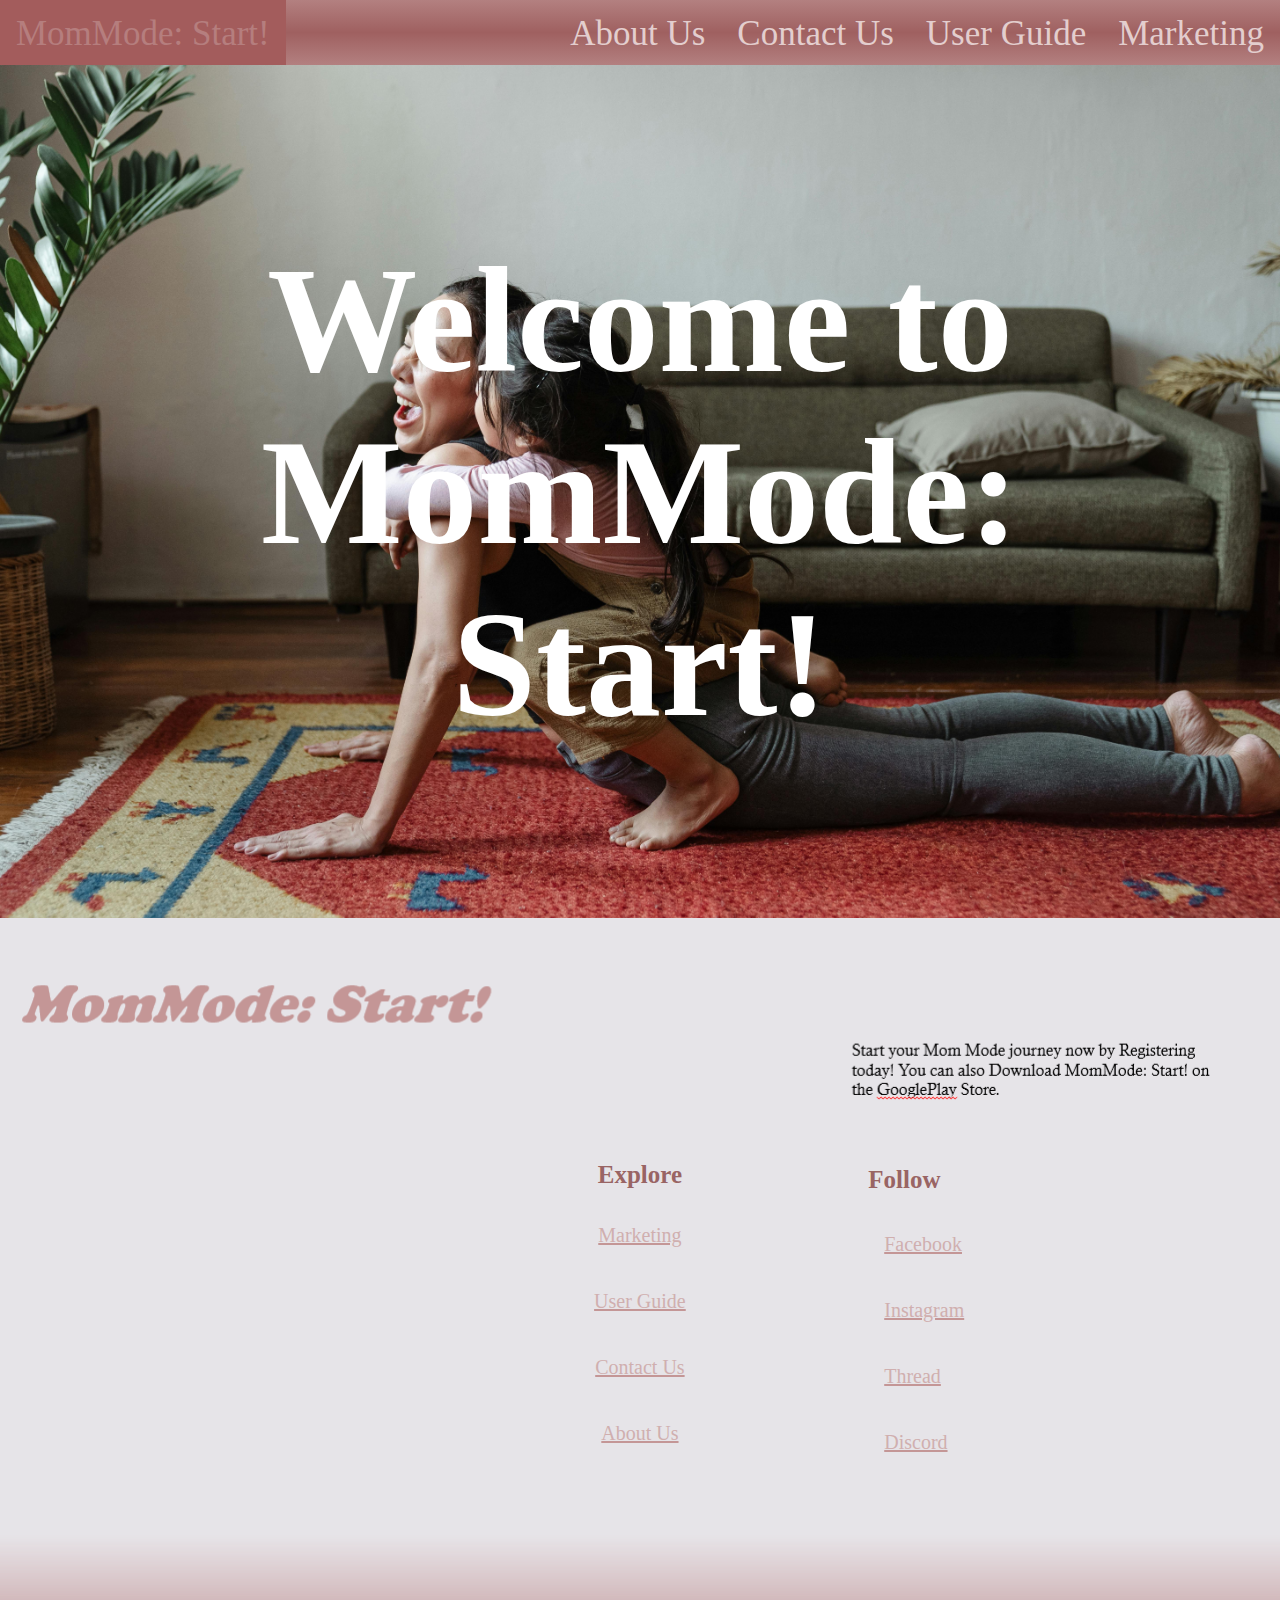
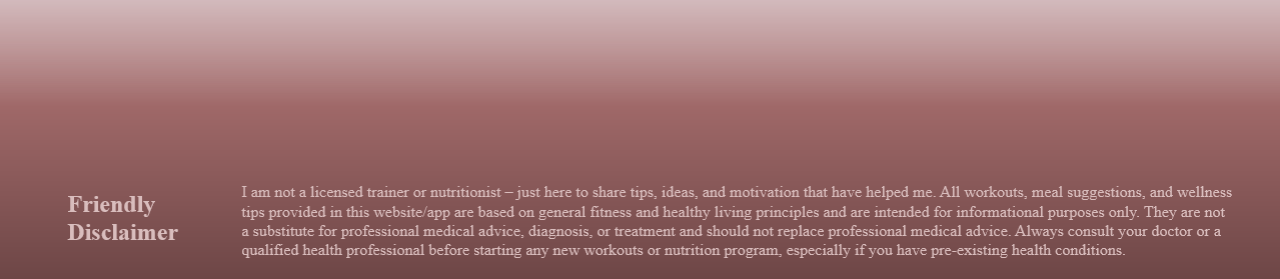
<file: index.html>
<!DOCTYPE html>

<html lang="en">


<head>
	<link rel="StyleSheet" type="text/css" href="MomMode_Start.css">
	
</head>

<body>
	<div class="topnav">
		<a href="index.html"  style="float:left">MomMode: Start!</a>
		<a href="MomMode_Marketing.html">Marketing</a>
		<a href="MomMode_UserGuide.html">User Guide</a>
		<a href="MomMode_Applications.html">Contact Us</a>
		<a href="MomMode_About.html">About Us</a>
	</div>
	<div class="container">
		<img src="Images/YogaMama.jpg" class="center" style="height: auto; width: 100%;">
		<div class="centered"><h4>Welcome to MomMode: Start!</h4></div>
	</div>
	<br>
	<img src="Images/FooterHead.png" class="center" style="height: auto; width: 100%;">
	<br>
	<div class="row">
		<div class="column">
			<h2></h2>
			<ul class="explore">
			<p style="text-align:left;"><u></u></p>
			<p style="text-align:left;"><u></u></p>
			<p style="text-align:left;"><u></u></p>
			</ul>
		</div>
  
		<div class="column">
			<h2>Explore</h2>
			<div class="links">
				<p><u><a href="MomMode_Marketing.html" style="text-align:center">Marketing</a></u></p>
				<p><u><a href="MomMode_UserGuide.html" style="text-align:center">User Guide</a></u></p>
				<p><u><a href="MomMode_Applications.html" style="text-align:center">Contact Us</a></u></p>
				<p><u><a href="MomMode_About.html" style="text-align:center">About Us</a></u></p>
			</div>
		</div>
  
		<div class="column">
			<h3>Follow</h3>
			<div class="links">
				<p><u><a href="MomMode_Marketing.html" style="text-align:left">Facebook</a></u></p>
				<p><u><a href="MomMode_UserGuide.html" style="text-align:left">Instagram</a></u></p>
				<p><u><a href="MomMode_Applications.html" style="text-align:left">Thread</a></u></p>
				<p><u><a href="MomMode_About.html" style="text-align:left">Discord</a></u></p>
			</div>
		</div>
	</div>
	<br>
	<br>
	<img src="Images/FooterBottom.png" class="center" style="height: auto; width: 100%;">
</body>
</file>
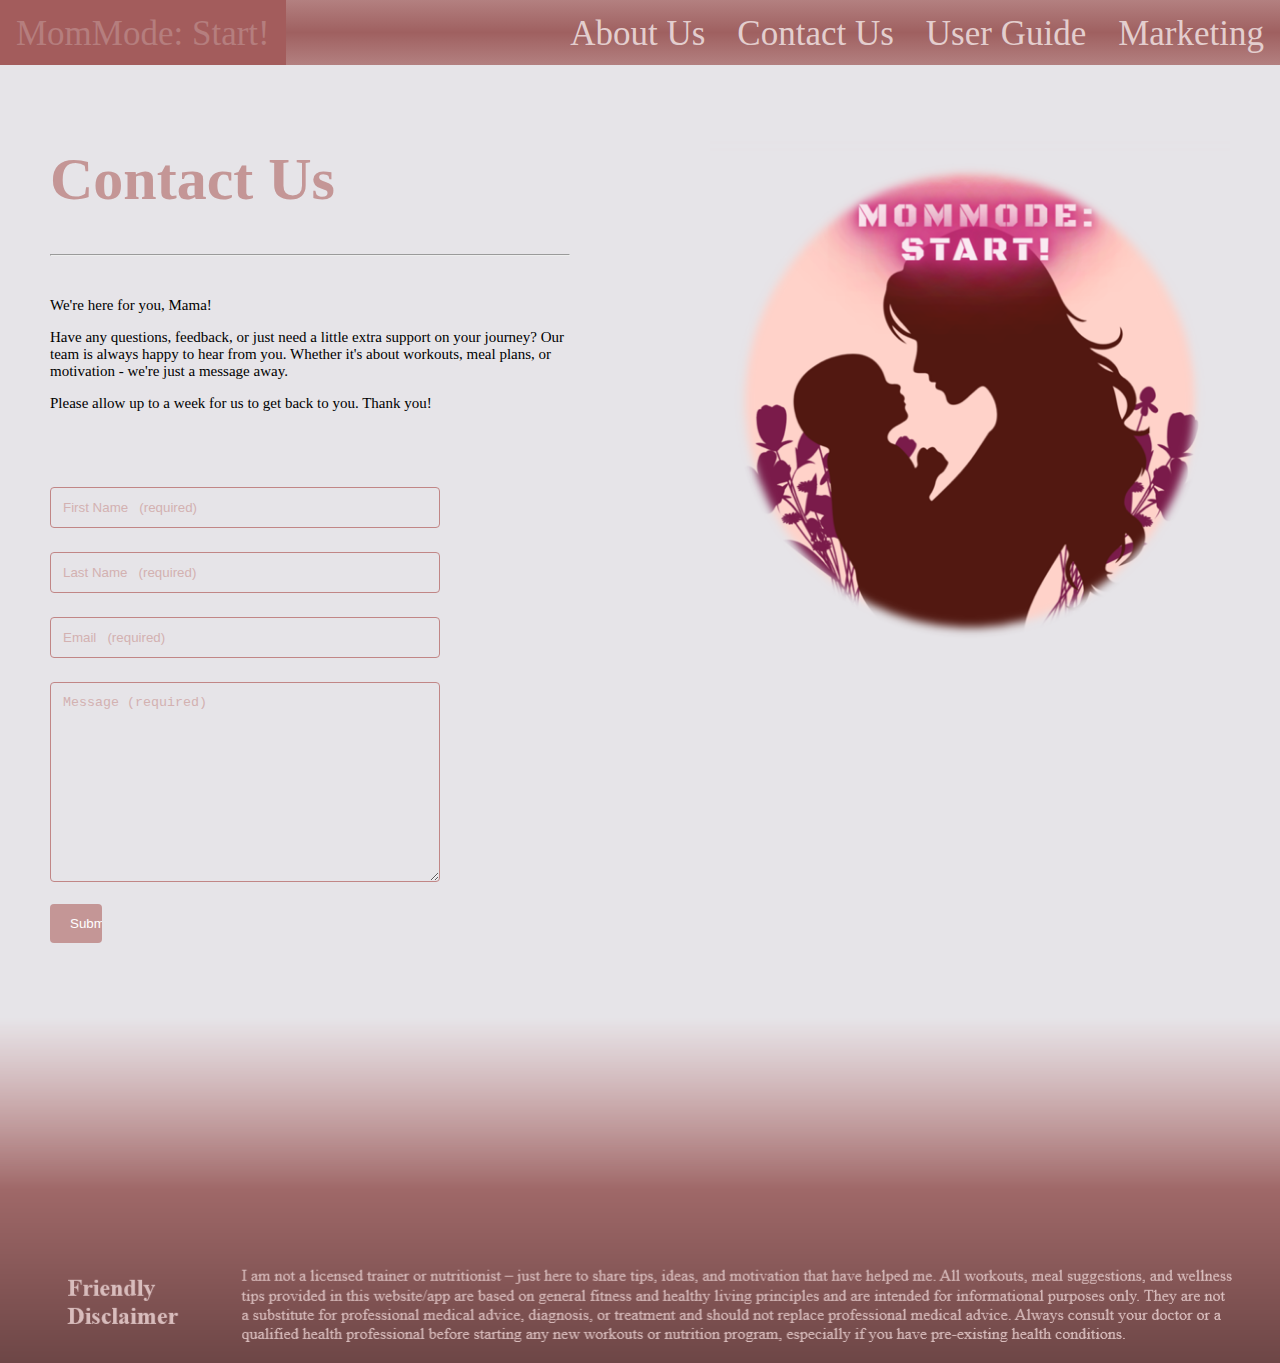
<file: MomMode_Applications.html>
<!DOCTYPE html>

<html lang="en">


<head>
	<link rel="StyleSheet" type="text/css" href="MomMode_Applications.css">
	
</head>

<body>
	<div class="topnav">
		<a href="index.html"  style="float:left">MomMode: Start!</a>
		<a href="MomMode_Marketing.html">Marketing</a>
		<a href="MomMode_UserGuide.html">User Guide</a>
		<a href="MomMode_Applications.html">Contact Us</a>
		<a href="MomMode_About.html">About Us</a>
	</div>
	
	<div class="row">
		<div class="leftcolumn">
			<div class="card">
				<h1>Contact Us</h1>
				<hr>
				<br>
				<p>We're here for you, Mama!</p>
				<p>Have any questions, feedback, or just need a little extra support on your journey? Our team is always happy to hear from you. Whether it's about workouts, meal plans, or motivation - we're just a message away.</p>
				<p>Please allow up to a week for us to get back to you. Thank you!</p>
				<br>
				<br>
				<br>
				<div class="container">
					<form action="https://formsubmit.co/mommode_start@yahoo.com" method="POST">
					
					<input type="hidden" name="_next" value="file:///C:/Users/coron/OneDrive/Documents/School/CAPSTONE/Website%20Code/Success.html">
					
						<div class="row">
							<div class="col-75">
								<input type="text" name="firstname" placeholder="First Name   (required)" required>
							</div>
						</div>
						<br>
						<div class="row">
							<div class="col-75">
								<input type="text" name="lastname" placeholder="Last Name   (required)" required>
							</div>
						</div>
						<br>
						<div class="row">
							<div class="col-75">
								<input type="email" id="email" name="email" placeholder="Email   (required)" required>
							</div>
						</div>
						<br>
						<div class="row">
							<div class="col-75">
								<textarea name="message" placeholder="Message (required)" style="height:200px" required></textarea>
							</div>
						</div>
						<br>
						<div class="row">
							<input type="submit" value="Submit">
						</div>
					</form>
				</div>
			</div>
		</div>
		
		<div class="rightcolumn">
			<div class="piccard">
				<br>
				<br>
				<img src="Images/MomModeIcon.png" style="height: 1000;">
			</div>
		</div>
	</div>
	<br>
	<br>
	<br>
	<img src="Images/FooterBottom.png" class="center" style="height: auto; width: 100%;">
</body>
</file>
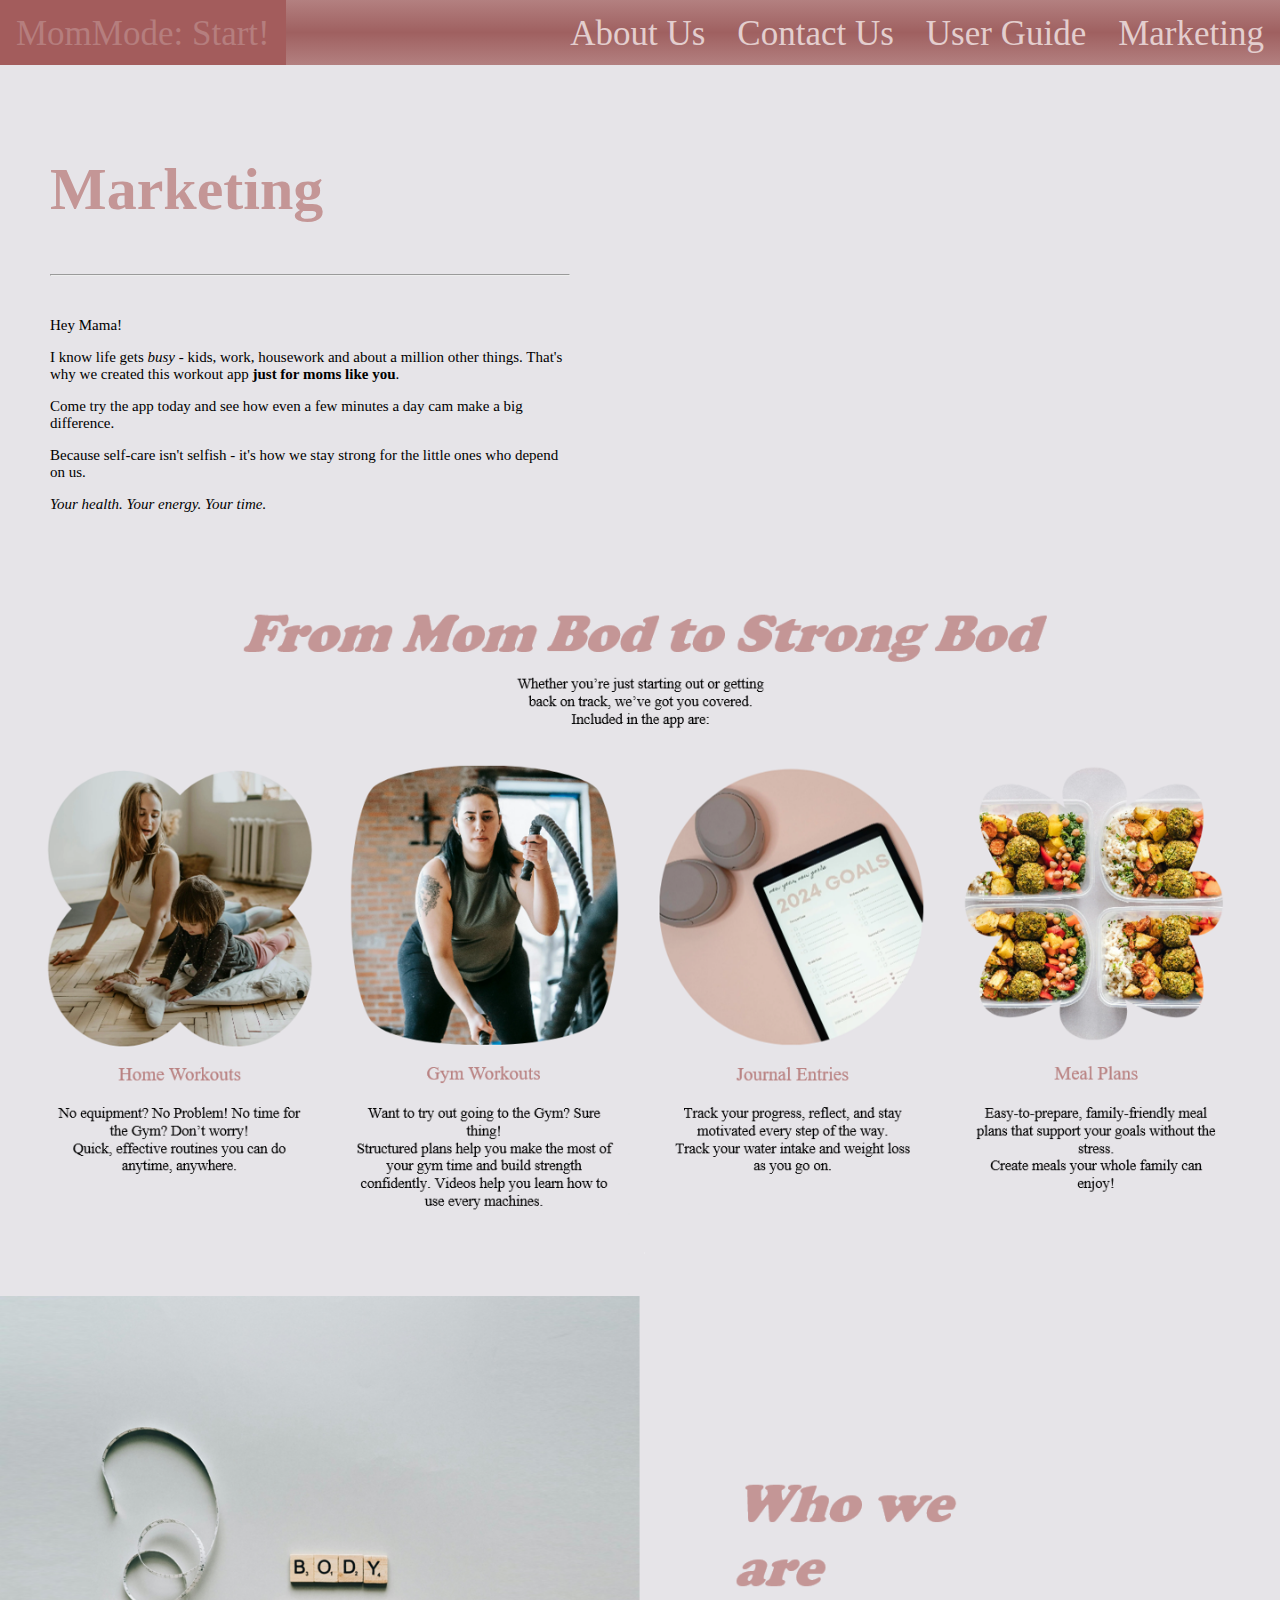
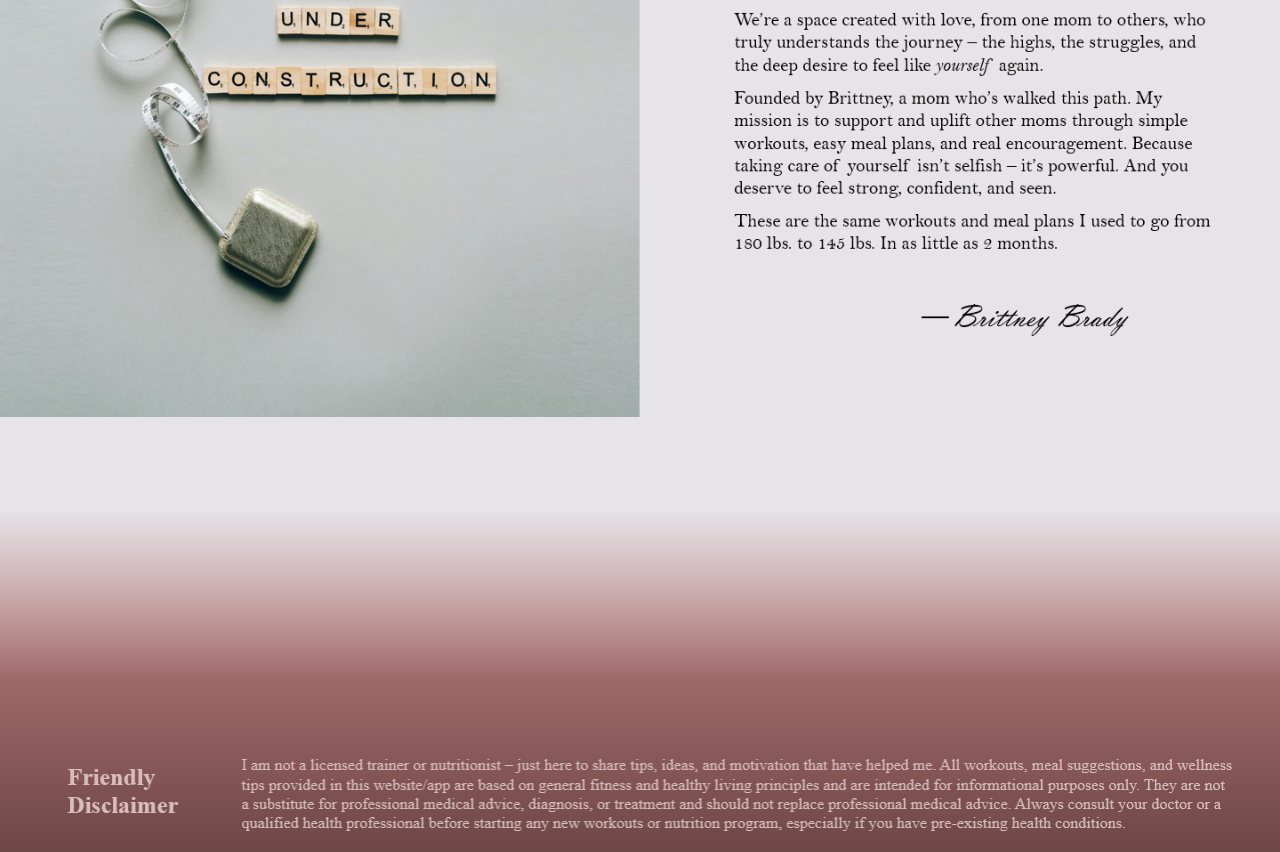
<file: MomMode_Marketing.html>
<!DOCTYPE html>

<html lang="en">


<head>
	<link rel="StyleSheet" type="text/css" href="MomMode_Marketing.css">
	
</head>

<body>
	<div class="topnav">
		<a href="index.html"  style="float:left">MomMode: Start!</a>
		<a href="MomMode_Marketing.html">Marketing</a>
		<a href="MomMode_UserGuide.html">User Guide</a>
		<a href="MomMode_Applications.html">Contact Us</a>
		<a href="MomMode_About.html">About Us</a>
	</div>
	<div class="leftcolumn">
			<div class="card">
				<h2>Marketing</h2>
				<hr>
				<br>
				<p>Hey Mama!</p>
				<p>I know life gets <i>busy</i> - kids, work, housework and about a million other things. That's why we created this workout app <b>just for moms like you</b>.</p>
				<p>Come try the app today and see how even a few minutes a day cam make a big difference.</p>
				<p>Because self-care isn't selfish - it's how we stay strong for the little ones who depend on us.</p>
				<p><i>Your health. Your energy. Your time.</i></p>
			</div>
		</div>
	</div>
	<br>
	<img src="Images/HomePage1.png" class="center" style="height: auto; width: 100%;">
	<br>
	<br>
	<img src="Images/HomePage2.png" class="center" style="height: auto; width: 100%;">
	<br>
	<br>
	<br>
	<br>
	<br>
	<img src="Images/FooterBottom.png" class="center" style="height: auto; width: 100%;">
</body>
</file>
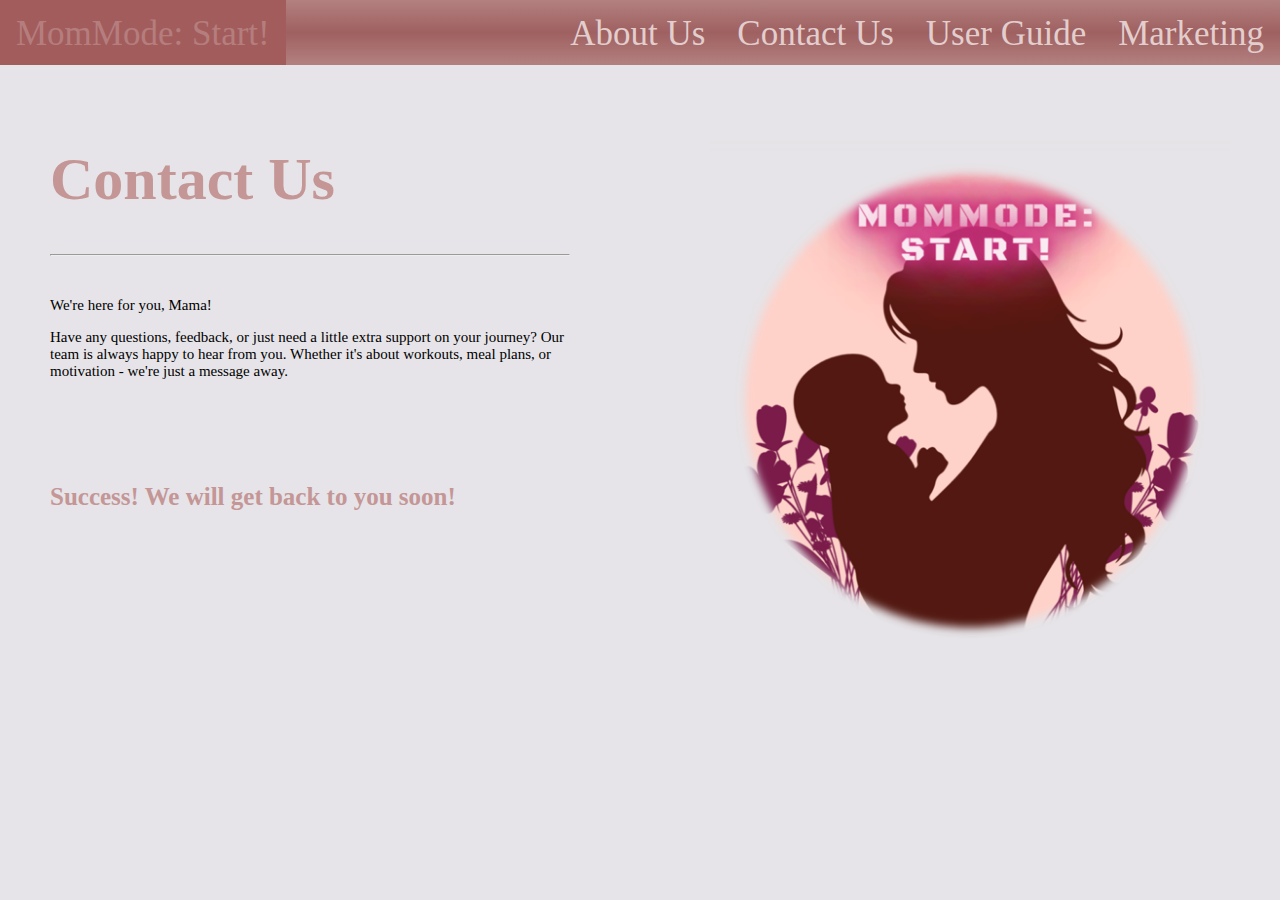
<file: Success.html>
<!DOCTYPE html>

<html lang="en">


<head>
	<link rel="StyleSheet" type="text/css" href="MomMode_Applications.css">
	
</head>

<body>
	<div class="topnav">
		<a href="index.html"  style="float:left">MomMode: Start!</a>
		<a href="MomMode_Marketing.html">Marketing</a>
		<a href="MomMode_UserGuide.html">User Guide</a>
		<a href="MomMode_Applications.html">Contact Us</a>
		<a href="MomMode_About.html">About Us</a>
	</div>
	
	<div class="row">
		<div class="leftcolumn">
			<div class="card">
				<h1>Contact Us</h1>
				<hr>
				<br>
				<p>We're here for you, Mama!</p>
				<p>Have any questions, feedback, or just need a little extra support on your journey? Our team is always happy to hear from you. Whether it's about workouts, meal plans, or motivation - we're just a message away.</p>
				<br>
				<br>
				<br>
				<div class="container">
					<p><h4>Success! We will get back to you soon!</h4></p>
				</div>
			</div>
		</div>
		
		<div class="rightcolumn">
			<div class="piccard">
				<br>
				<br>
				<img src="Images/MomModeIcon.png" style="height: 1000;">
			</div>
		</div>
	</div>
</body>
</file>
<file: MomMode_Start.css>
* {
  box-sizing: border-box;
}

body{
	background-color: #e6e4e8;
	margin: 25px 50px 25px 50px;
	margin: 0;
	
/*
	background-image: url(Images/YogaMama.jpg);
	background-repeat: no-repeat;
	background-attachment: fixed;
	background-size: contain;
	background-repeat: no-repeat;
	border: 1px solid red;
/*use the word 'Cover' for the background image size to autofit the window size on any device.*/
}

/* Style the header */
.header {
  background-color: #f1f1f1;
  padding: 20px;
  text-align: center;
}
h1{
	color: #006400;
	text-align: center;
}
h2 {
	text-align: center;
	font-size: 25px;
	color: #996464;
}
h3 {
	text-align: left;
	font-size: 25px;
	color: #996464;
}
h4 {
	font-size: 150px;
}
p {
	font-family: "Times New Roman", Times, serif;
	font-size: 15px;
	text-align: justify;
	color: #c49696;
}
span.boldtext {
	font-weight: bold;
}
span.italic {
	font-style: italic;
}
.center {
	display: block;
	margin-left: auto;
	margin-right: auto;
	width: 75%;
}

/*Navigation Menu Bar*/
.topnav{
	overflow: hidden;
	background-image: linear-gradient(to bottom, rgba(179,128,128,1), rgba(159,96,96,1), rgba(179,128,128,1));
	height: 65px;
}
/* Styling the links */
.topnav a {
	float: right;
	display: block;
	color: #e3cece;
	text-align: center;
	font-size: 35px;
	padding: 14px 16px;
	text-decoration: none;
}
/*Changing the hover color*/
.topnav a:hover {
	background-color: #a35c5c;
	color: #b57e7e;
}

/* Create three equal columns that floats next to each other */
.column {
  float: left;
  width: 33.33%;
  padding: 15px;
}

/* Clear floats after the columns */
.row::after {
  content: "";
  display: table;
  clear: both;
}

/* Responsive layout - makes the three columns stack on top of each other instead of next to each other */
@media screen and (max-width:600px) {
  .column {
    width: 100%;
  }
}

/* Explore links as List Types */
ul.explore {
	text-align: right;
	list-style-type: none;
	margin: 0;
	padding: 0;
}
.links a {
	display: block;
	color: #d0afaf;
	text-align: center;
	font-size: 20px;
	padding: 14px 16px;
	text-decoration: none;
}

/* Follow links as List Types */
ul.follow {
	text-align: left;
	list-style-type: none;
	margin: 0;
	padding: 0;
}
/* Images */
img {
	display: block;
	width: 100%;
	height: auto;
}
/* Container holding the image and the text */
.container {
	position: relative;
	text-align: center;
	color: white;
}

/* Centered Text */

.centered {
	position: absolute;
	top: 50%;
	left: 50%;
	transform: translate(-50%, -50%);
}

/*
.footer {
	padding: 200px;
	text-align: center;
	background: url(Images/Footer.png);
	height: auto;
	width: 100%;
	margin-top: 20px;
}
*/
/*
Fake image
.fakeimg {
  background-color: #e6e4e8;
  img src="img_girl.jpg"
  width: 100%;
  padding: 20px;
}
*/
</file>
<file: MomMode_Applications.css>
* {
  box-sizing: border-box;
}

/* Header Title */
.header {
	padding: 30px;
	text-align: center;
	background: #e6e4e8;
}

h1 {
	color: #c49696;
	font-family: Cooper Black;
	font-size: 60px;
	text-align: left;
}

h2 {
	color: RosyBrown;
	font-family: Mistral;
	font-size: 70px;
	text-align: left;
}

h3 {
	text-align: center;
	font-size: 25px;
	color: #996464;
}

h4 {
	text-align: left;
	font-size: 25px;
	color: #996464;
}

h4 {
	color: #c49696;
}


body{
	background-color: #e6e4e8;
	margin: 25px 50px 25px 50px;
	margin: 0;
}

p {
	font-family: Verdana;
	font-size: 15px;
	text-align: left;
}
span.boldtext {
	font-weight: bold;
}
span.italic {
	font-style: italic;
}
.center {
	display: block;
	margin-left: auto;
	margin-right: auto;
	width: 75%;
}

/*Navigation Menu Bar*/
.topnav{
	overflow: hidden;
	background-image: linear-gradient(to bottom, rgba(179,128,128,1), rgba(159,96,96,1), rgba(179,128,128,1));
	height: 65px;
}
/* Styling the links */
.topnav a {
	float: right;
	display: block;
	color: #e3cece;
	text-align: center;
	font-size: 35px;
	padding: 14px 16px;
	text-decoration: none;
}
/*Changing the hover color*/
.topnav a:hover {
	background-color: #a35c5c;
	color: #b57e7e;
}

/*Left and Right Column Layout Codes*/
* {
	box-sizing: border-box;
}
		/*Left*/
.leftcolumn {
	float: left;
	width: 50%;
	padding-right: 50px;
}
		/*Right*/
.rightcolumn {
	float: right;
	width: 50%;
	padding-left: 50px;
}
		/*Row Floats after the columns*/
.row:"after" {
	content: "";
	display: table;
	clear: both;
}
		/*Responsive layout - makes the 2 columns stack on top of each other instead of next to each other*/
@media screen and (max-width:600px) {
	.leftcolumn {
		width: 75%;
	}
}
@media screen and (max-width: 600px) {
	.rightcolumn {
		width: 25%;
	}
}
@media screen and (max-width: 800px) {
	.leftcolumn, .rightcolumn {
		width: 100%;
		padding: 0;
	}
}

.card {
	background-color: #e6e4e8;
	padding: 20px;
	margin-top: 20px;
	margin-left: 30px;
}

.piccard {
	background-color: #e6e4e8;
	padding: 20px;
	margin-top: 20px;
	margin-right: 30px;
}

/* Bottom Card of Website */

/* Responsive layout - makes the three columns stack on top of each other instead of next to each other */
@media screen and (max-width:600px) {
  .column {
    width: 100%;
  }
}

/* Create three equal columns that floats next to each other */
.column {
  float: left;
  width: 33.33%;
  padding: 15px;
}

/* Explore links as List Types */
ul.explore {
	text-align: right;
	list-style-type: none;
	margin: 0;
	padding: 0;
}
.links a {
	display: block;
	color: #d0afaf;
	text-align: center;
	font-size: 20px;
	padding: 14px 16px;
	text-decoration: none;
}

/* Follow links as List Types */
ul.follow {
	text-align: left;
	list-style-type: none;
	margin: 0;
	padding: 0;
}

/*Image Sizing*/
img {
	width: 100%;
	height: auto;
}

input {
	width: 100%
}

/* Application Form */
body {
	background: #e6e4e8;
}

::placeholder {
	color: #d3b1b1;
	opacity: 1; /* Firefox */
}

/* Textbox Layout */

input[type=text], select, textarea {
	width: 100%;
	padding: 12px;
	border: 1px solid #c18686;
	border-radius: 4px;
	resize: vertical;
	background-color: #e6e4e8;
}

/* Email Space */

input[type=email], select, textarea {
	width: 100%;
	padding: 12px;
	border: 1px solid #c18686;
	border-radius: 4px;
	resize: vertical;
	background-color: #e6e4e8;
}

/* Submition Button */

input[type=submit] {
	background-color: #c49696;
	color: white;
	padding: 12px 20px;
	border: none;
	border-radius: 4px;
	cursor: pointer;
	float: left;
	width: 10%;
}

input[type=submit]:hover {
	background-color: #b67c7c;
}

.col-75 {
	float: left;
	width: 75%;
	margin-top: 6px;
}

/* Clear floats after the columns */
.row::after {
	content: "";
	display: table;
	clear: both;
}

/* Responsive layout - when the screen is less than 600px wide, make the two columns stack on top of each other instead of next to each other */
@media screen and (max-width: 600px) {
	.col-75, input[type=submit] {
		width: 100%;
		margin-top: 0;
	}
}
</file>
<file: MomMode_Marketing.css>
* {
  box-sizing: border-box;
}

/* Header Title */
.header {
	padding: 30px;
	text-align: center;
	bachground: #e6e4e8;
}

h1{
	color: #e6e4e8;
	text-align: left;
}
h2 {
	
	color: #c49696;
	font-family: Cooper Black;
	font-size: 60px;
	text-align: left;
}
h3 {
	color: #228B22;
}
h4 {
	color: RosyBrown;
	font-family: Mistral;
	font-size: 70px;
	text-align: left;
}

body{
	background-color: #e6e4e8;
	margin: 25px 50px 25px 50px;
	margin: 0;
}

p {
	font-family: Verdana;
	font-size: 15px;
	text-align: left;
}
span.boldtext {
	font-weight: bold;
}
span.italic {
	font-style: italic;
}
.center {
	display: block;
	margin-left: auto;
	margin-right: auto;
	width: 75%;
}

/*Navigation Menu Bar*/
.topnav{
	overflow: hidden;
	background-image: linear-gradient(to bottom, rgba(179,128,128,1), rgba(159,96,96,1), rgba(179,128,128,1));
	height: 65px;
}
/* Styling the links */
.topnav a {
	float: right;
	display: block;
	color: #e3cece;
	text-align: center;
	font-size: 35px;
	padding: 14px 16px;
	text-decoration: none;
}
/*Changing the hover color*/
.topnav a:hover {
	background-color: #a35c5c;
	color: #b57e7e;
}

/*Left and Right Column Layout Codes*/
* {
	box-sizing: border-box;
}
		/*Left*/
.leftcolumn {
	float: left;
	width: 50%;
	padding-right: 50px;
}
		/*Right*/
.rightcolumn {
	float: right;
	width: 50%;
	padding-left: 50px;
}
		/*Row Floats after the columns*/
.row:"after" {
	content: "";
	display: table;
	clear: both;
}
		/*Responsive layout - makes the 2 columns stack on top of each other instead of next to each other*/
@media screen and (max-width:600px) {
	.leftcolumn {
		width: 50%;
	}
}
@media screen and (max-width: 600px) {
	.rightcolumn {
		width: 50%;
	}
}
@media screen and (max-width: 800px) {
	.leftcolumn, .rightcolumn {
		width: 100%;
		padding: 0;
	}
}

.card {
	background-color: #e6e4e8;
	padding: 20px;
	margin-top: 20px;
	margin-left: 30px;
}

.piccard {
	background-color: #e6e4e8;
	padding: 20px;
	margin-top: 20px;
	margin-right: 30px;
}

/* Bottom Card of Website */

/* Responsive layout - makes the three columns stack on top of each other instead of next to each other */
@media screen and (max-width:600px) {
  .column {
    width: 100%;
  }
}

/* Create three equal columns that floats next to each other */
.column {
  float: left;
  width: 33.33%;
  padding: 15px;
}
img {
	display: block;
	margin: auto;
	width: 50%;
}
</file>
